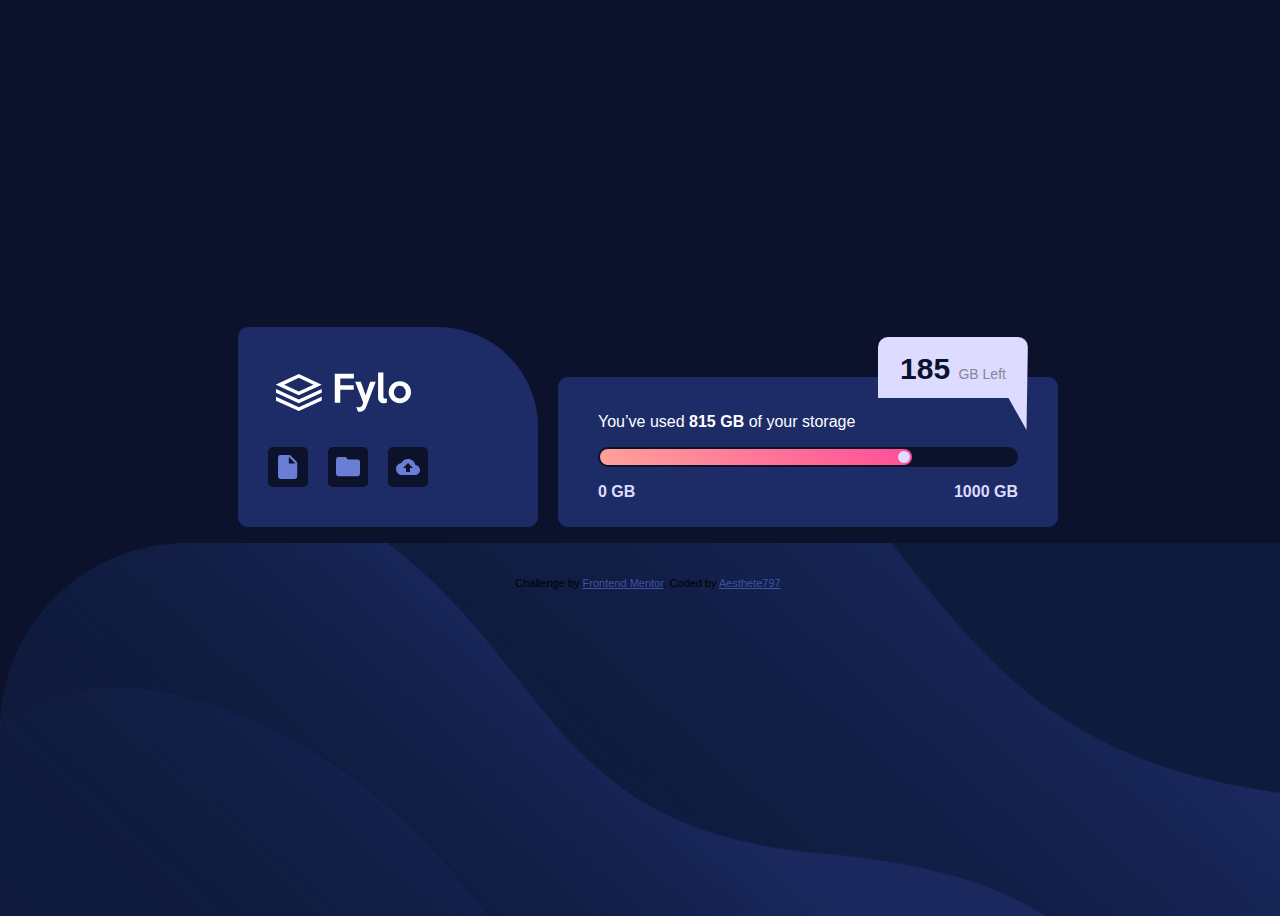
<file: index.html>
<!DOCTYPE html>
<html lang="en">
<head>
  <meta charset="UTF-8">
  <meta name="viewport" content="width=device-width, initial-scale=1.0"> <!-- displays site properly based on user's device -->

  <link rel="icon" type="image/png" sizes="32x32" href="favicon-32x32.png">
  <link rel="stylesheet" href="file-data-storage-component.css">
  
  <title>Frontend Mentor | Fylo data storage component</title>

</head>
<body>
  <main>
    
    <section>
    
    <div id="left-box">
      <div id="logo"></div>
      <div id="icons">
        <div id="document"></div>
        <div id="folder"></div>
        <div id="upload"></div>
      </div>
    </div>
  
  <div id="right-box">
  <p id="first-para">You’ve used <span>815 GB</span> of your storage</p>

  <div id="gb-left"><p>185 <span>GB Left</span></p></div>
  
  <div id="loader-outline">
    <div id="loader-progress">
      <div id="white-dot"></div>
    </div>
  </div>
  
  <div id="below-loader"><p>0 GB</p><p>1000 GB</p></div>
  </div>
  </section>
  
  <footer class="attribution">
    <div id="links">Challenge by <a href="https://www.frontendmentor.io?ref=challenge" target="_blank">Frontend Mentor</a>.
    Coded by <a href="https://fcc-portfolio-beta.vercel.app" target="_blank">Aesthete797</a></div>
  </footer>
  </main>
</body>
</html>
</file>
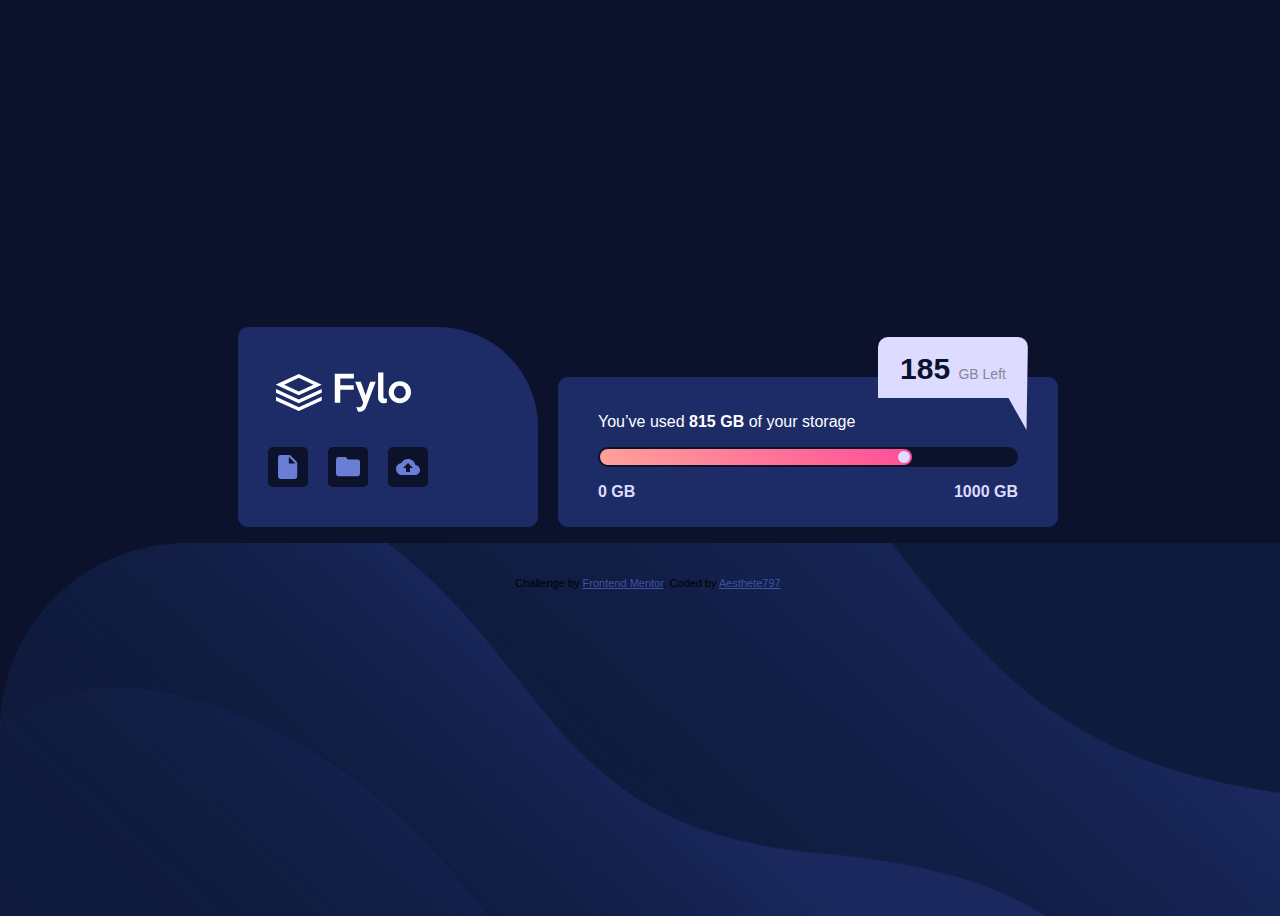
<file: filo-data-storage-component.html>
<!DOCTYPE html>
<html lang="en">
<head>
  <meta charset="UTF-8">
  <meta name="viewport" content="width=device-width, initial-scale=1.0"> <!-- displays site properly based on user's device -->

  <link rel="icon" type="image/png" sizes="32x32" href="favicon-32x32.png">
  <link rel="stylesheet" href="file-data-storage-component.css">
  
  <title>Frontend Mentor | Fylo data storage component</title>

</head>
<body>
  <main>
    
    <section>
    
    <div id="left-box">
      <div id="logo"></div>
      <div id="icons">
        <div id="document"></div>
        <div id="folder"></div>
        <div id="upload"></div>
      </div>
    </div>
  
  <div id="right-box">
  <p id="first-para">You’ve used <span>815 GB</span> of your storage</p>

  <div id="gb-left"><p>185 <span>GB Left</span></p></div>
  
  <div id="loader-outline">
    <div id="loader-progress">
      <div id="white-dot"></div>
    </div>
  </div>
  
  <div id="below-loader"><p>0 GB</p><p>1000 GB</p></div>
  </div>
  </section>
  
  <footer class="attribution">
    <div id="links">Challenge by <a href="https://www.frontendmentor.io?ref=challenge" target="_blank">Frontend Mentor</a>.
    Coded by <a href="https://fcc-portfolio-beta.vercel.app" target="_blank">Aesthete797</a></div>
  </footer>
  </main>
</body>
</html>
</file>
<file: file-data-storage-component.css>
* {
    box-sizing: border-box;
	 transition: 0.5s;
}

html {
	scroll-behavior: smooth;
	font-kerning: auto;
}

body {
  display: flex;
  justify-content: center;
  align-items: center;
  width: 100%;
  height: 100vh;
  font-family: "Raleway", sans-serif;
  background: url('bg-desktop.png');
  background-size: contain;
  background-position: bottom;
  background-repeat: no-repeat;
  background-color: hsl(229, 57%, 11%);
}

/* section contains #left-box and #right-box*/

section {
  display: flex;
  column-gap: 20px;
  align-items: flex-end;
}

/*left-box contains logo and icons below*/

#left-box {
  background-color: hsl(228, 56%, 26%);
  width: 300px;
  height: 200px;
  padding: 40px 30px 30px 30px;
  border-radius: 10px 100px 10px 10px;
}

#logo {
  background: url('fylo-logo.svg');
  background-size: fit;
  background-position: center;
  background-repeat: no-repeat;
  width: 150px;
  height: 50px;
  /*border: 1px solid green;*/
  margin-bottom: 30px;
}

#icons {
  display: flex;
  justify-content: space-between;
  padding-right: 80px;
}

#document {
  background: url('icon-document.svg');
  background-size: fit;
  background-position: center;
  background-repeat: no-repeat;
  width: 25px;
  height: 25px;
  padding: 20px;
  background-color: hsl(229, 57%, 11%);
  border-radius: 5px;
}

#folder {
  background: url('icon-folder.svg');
  background-size: fit;
  background-position: center;
  background-repeat: no-repeat;
  width: 25px;
  height: 25px;
  padding: 20px;
  background-color: hsl(229, 57%, 11%);
  border-radius: 5px;
}

#upload {
  background: url('icon-upload.svg');
  background-size: fit;
  background-position: center;
  background-repeat: no-repeat;
  width: 25px;
  height: 25px;
  padding: 20px;
  background-color: hsl(229, 57%, 11%);
  border-radius: 5px;
}

/*#right-box contains the texts and progress bar as well as the relative white element above it at the right*/

#right-box {
  background-color: hsl(228, 56%, 26%);
  width: 500px;
  height: 150px;
  padding: 20px 40px 20px 40px;
  border-radius: 10px;
}

/*#loader-outline is the dark part of the progress bar which contains the pink element within*/
#loader-outline {
  width: 100%;
  height: 20px;
  background-color: hsl(229, 57%, 11%);
  padding: 2px;
  border-radius: 10px;
}

/*#loader-progress is the pink portion of the progress bar*/
#loader-progress {
  display: flex;
  width: 75%;
  height: 100%;
  background:linear-gradient(
  45deg,
  hsl(6, 100%, 80%),
  hsl(335, 100%, 65%)
  );
  padding: 2px;
  border-radius: 10px;
  justify-content: flex-end;
  transition: width 2s ease-in-out;
}

#loader-outline:hover #loader-progress {
  width: 5%;
}

/*this is the white dot in the progress bar*/
#white-dot {
  height: 100%;
  width: 12px;
  border-radius: 50%;
  background-color: hsl(243, 100%, 93%);
}

/*this the p element with text 'you've have used....*/
#first-para {
  color: white;
}

/*this is the bold text in the #first-para (815 GB)*/
#first-para span {
  font-weight: 700;
}

/*#gp-left is the white box that houses the bold text '185GB left'*/
#gb-left {
  display: flex;
  justify-content: center;
  position: relative;
  padding-top: 15px;
  width: 150px;
  height: 100px;
  margin-bottom: -100px;
  background-color: hsl(243, 100%, 93%);
  border-radius: 10px;
  top: -110px;
  right: -280px;
  clip-path: polygon(0 0, 100% 0, 99% 93%, 87% 61%, 0 61%);
}

/*all text in the white box*/
#gb-left p {
  color: hsl(229, 57%, 11%);
  font-weight: 700;
  font-size: 30px;
  margin: 0;
}

/*the text 'GB Left' in the white box */
#gb-left span {
  color: hsl(229, 7%, 55%);
  font-weight: normal;
  font-size: 14px;
  line-height: 15px;
}

/*the div below the progress bar that houses '0GB 1000GB' text*/
#below-loader {
  display: flex;
  justify-content: space-between;
}

/*the p elements below the progress bar*/
#below-loader p {
  color: hsl(243, 100%, 93%);
  font-weight: 700;
}

/*footer text*/
.attribution {
  font-size: 11px;
  text-align: center;
  margin-top: 50px;
  }
  
.attribution a {
  color: hsl(228, 45%, 44%);
}

@media (max-width: 850px) {
  
  body {
    background: url('bg-mobile.png');
    background-size: cover;
    background-position: center;
    background-repeat: no-repeat;
    background-color: hsl(229, 57%, 11%);
  }

  
  section {
    flex-direction: column;
  }
  
  #left-box {
    margin-bottom: 20px;
  }
  
  #right-box {
    width: 300px;
    height: 150px;
    padding: 20px;
  }
  
  #first-para {
    font-size: 14px;
    margin-bottom: 40px;
    text-align: center;
  }
  
  #below-loader p {
    font-size: 14px;
  }
  
  #gb-left {
    display: flex;
    justify-content: center;
    position: relative;
    padding-top: 15px;
    width: 150px;
    height: 70px;
    /*margin-bottom: -100px;*/
    background-color: hsl(243, 100%, 93%);
    border-radius: 10px;
    top: 25px;
    right: -55px;
    clip-path: none;
  }
  
}
</file>
